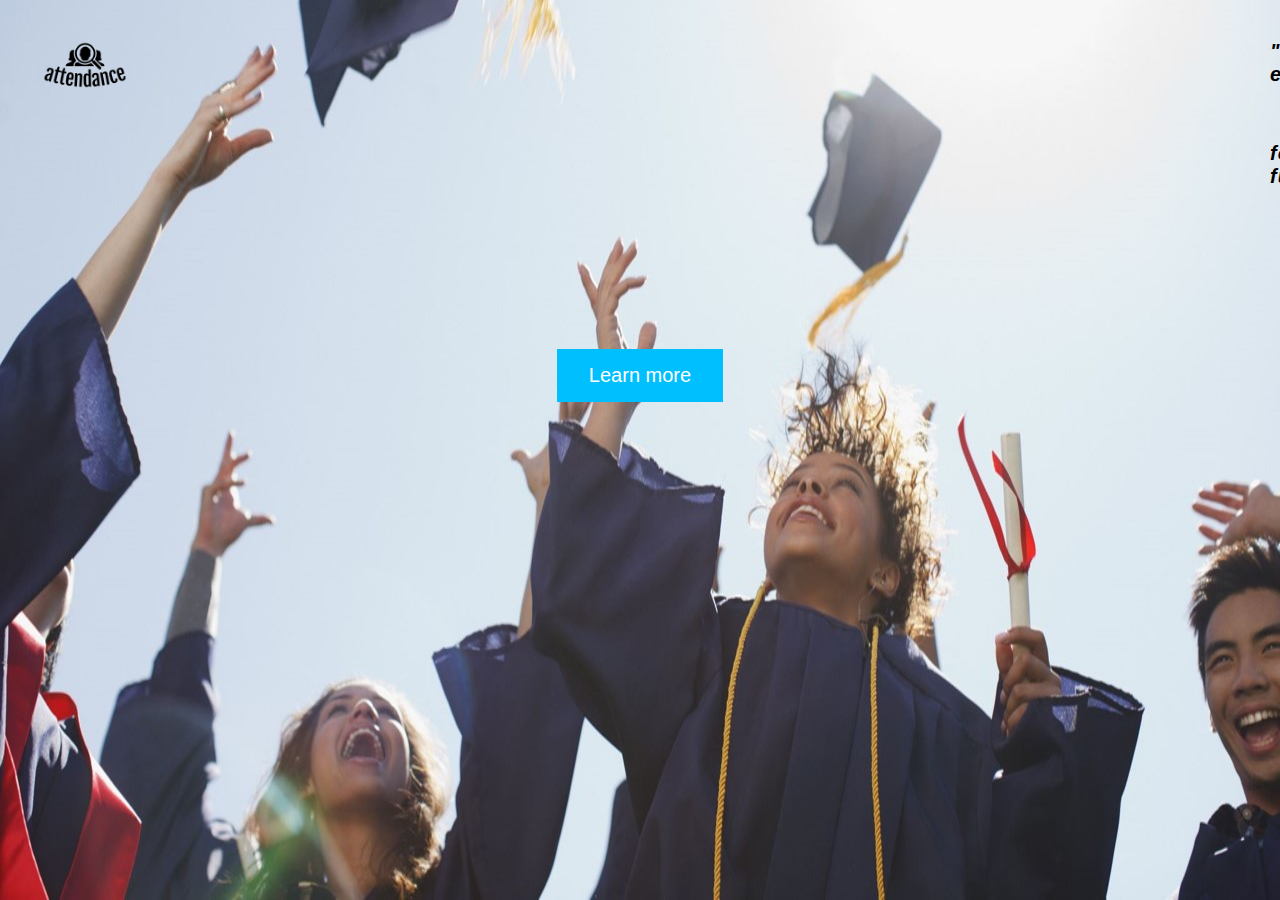
<file: index.html>
<!DOCTYPE html>
<html lang="en">
<head>
    <meta charset="UTF-8">
    <link rel="stylesheet" href="style.css">
    <link href="">
    <title>Innovation Camp</title>
</head>
<body>
<header>
    <img src="img/logo3.png" class="logo" alt="logo/attendance">

</header>

<div class="CF">
    <p>"A good education </p>
    <p class="marginMiddel">is a foundation</p>
    <p>for a better future"</p>
</div>



<img src= img/bg3.jpg class="banner" alt="background">


<div class="container" >
    <a href="learnMore.html"><button class="button buttonbg" style="vertical-align:middle">Learn more</button></a>
</div>


</body>
</html>
</file>
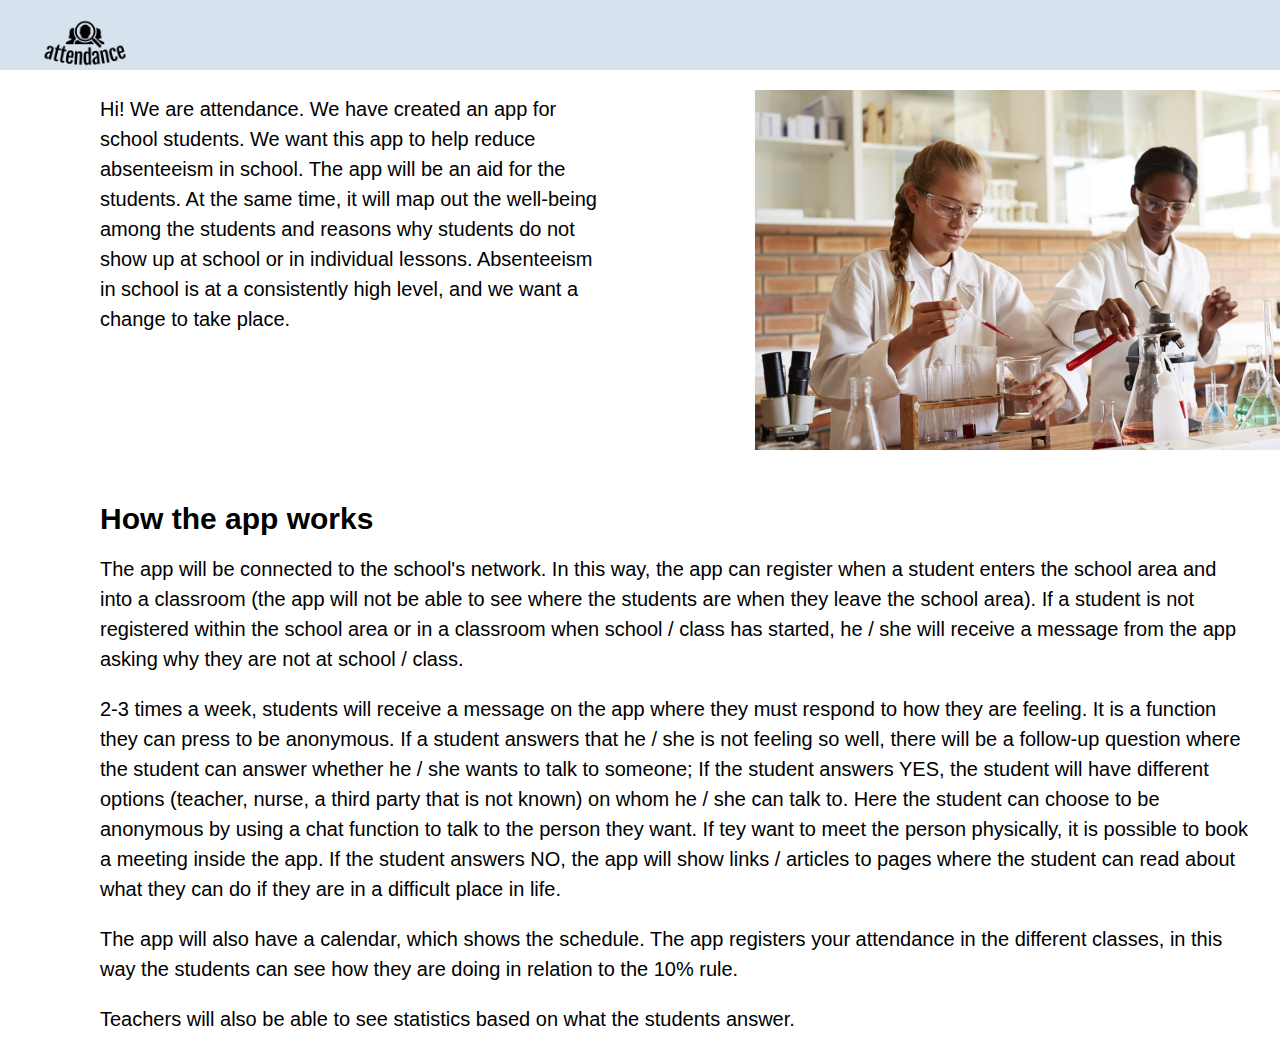
<file: learnMore.html>
<!DOCTYPE html>
<html lang="en">
<head>
    <meta charset="UTF-8">
    <link rel="stylesheet" href="style.css">
    <link href="">
    <title>Innovation Camp</title>
</head>
<body>
<header class="navbarbanner">
    <a href="index.html"><img src="img/logo3.png" class="logo"></a>

</header>


<img src="img/AU.jpg" class="AU" alt="photo of scientist">

<div class="container2">
    <div>
        <h2 class="headingau">About us</h2>
        Hi! We are attendance. We have created an app for school students. We want this app to help reduce absenteeism in school. The app will be an aid for the students. At the same time, it will map out the well-being among the students and reasons why students do not show up at school or in individual lessons. Absenteeism in school is at a consistently high level, and we want a change to take place.
    </div>
</div>

    <div class="container3">
        <h2>How the app works</h2>
        <p>The app will be connected to the school's network. In this way, the app can register when a student enters the school area and into a classroom (the app will not be able to see where the students are when they leave the school area). If a student is not registered within the school area or in a classroom when school / class has started, he / she will receive a message from the app asking why they are not at school / class.</p>
        <p>2-3 times a week, students will receive a message on the app where they must respond to how they are feeling. It is a function they can press to be anonymous. If a student answers that he / she is not feeling so well, there will be a follow-up question where the student can answer whether he / she wants to talk to someone; If the student answers YES, the student will have different options (teacher, nurse, a third party that is not known) on whom he / she can talk to. Here the student can choose to be anonymous by using a chat function to talk to the person they want. If tey want to meet the person physically, it is possible to book a meeting inside the app. If the student answers NO, the app will show links / articles to pages where the student can read about what they can do if they are in a difficult place in life.</p>
        <p>The app will also have a calendar, which shows the schedule. The app registers your attendance in the different classes, in this way the students can see how they are doing in relation to the 10% rule.</p>
        <p>Teachers will also be able to see statistics based on what the students answer.</p>

    </div>

</body>
</html>
</file>
<file: style.css>
@import url('https://fonts.googleapis.com/css2?family=Roboto:wght@300&family=Rubik:ital,wght@1,300&display=swap');
*
{
    font-family: 'Roboto Light', sans-serif;
    margin: 0;
    padding: 0;
}

header
{
    position: absolute;
    width: 100%;
    display: flex;
    justify-content: space-between;
    align-items: center;
    padding: 30px -20px;
    z-index: 100000;
}
header ul
{
    position: relative;
    display: flex;
    justify-content: space-between;
    align-items: center;
}
header ul li
{
    position: relative;
    list-style: none;
}
header ul li a
{
    position: relative;
    letter-spacing: 2.5px;
    margin: 0 50px;
    text-decoration: none;
    font-size: 22px;
    color: #000;
}

.navbar
{
    position: relative;
    color: #000;
}

.container
{
    position: relative;
    display: flex;
    justify-content: center;
    align-items: center;
    height: 750px;
    border: none;

}

.button
{
    border: none;
    color: white;
    padding: 15px 32px;
    text-align: center;
    text-decoration: none;
    display: inline-block;
    font-size: 20px;
    margin: 4px 2px;
    cursor: pointer;
    transition: all 0.5s;
}

.buttonbg
{
    background-color: #00BFFF;
}

.banner
{
    position: absolute;
    width: 100%;
    height: 100vh;
    background: url("img/bg3.jpg");
    background-size: cover;
    z-index: -1;
}

.headingau
{
    list-style: none;
    letter-spacing: 2.5px;
}

.container2 h2{
    margin-bottom: 20px;
}



.container2
{
    position: relative;
    display: flex;
    justify-content: center;
    align-items: center;
    height: 150px;
    border: none;
    padding: 100px;
    width: 40%;
    top: -350px;
    line-height: 1.5em;
    font-size: 20px;

}

.logo
{
    width: 90px;
    height: 90px;
    margin-top: 20px;
    margin-left: 40px;
}

.navbarbanner
{
    background-color: #d6e2ee;
    width: 100%;
    height: 70px;
}

.AU
{
    position: relative;
    width: 50%;
    height: 50%;
    top: 90px;
    left: 755px;
}

.container3{
    margin-top: -210px;
    width: 90%;
    border: none;
    margin-left: 100px;
    margin-right: -100px;
    line-height: 1.5em;
    font-size: 20px;
}

.container3 h2{
    margin-bottom: 20px;
}

p{
    margin-bottom: 20px;
}

.CF{
    position: absolute;
    margin-top: 40px;
    margin-left: 1270px;
    font-size: 20px;
    font-style: italic;
    letter-spacing: 1.0px;
    font-weight: bold;
}

.CF p{
    margin-bottom: 5px;
}

.marginMiddel{
    margin-left: 10px;
}
</file>
